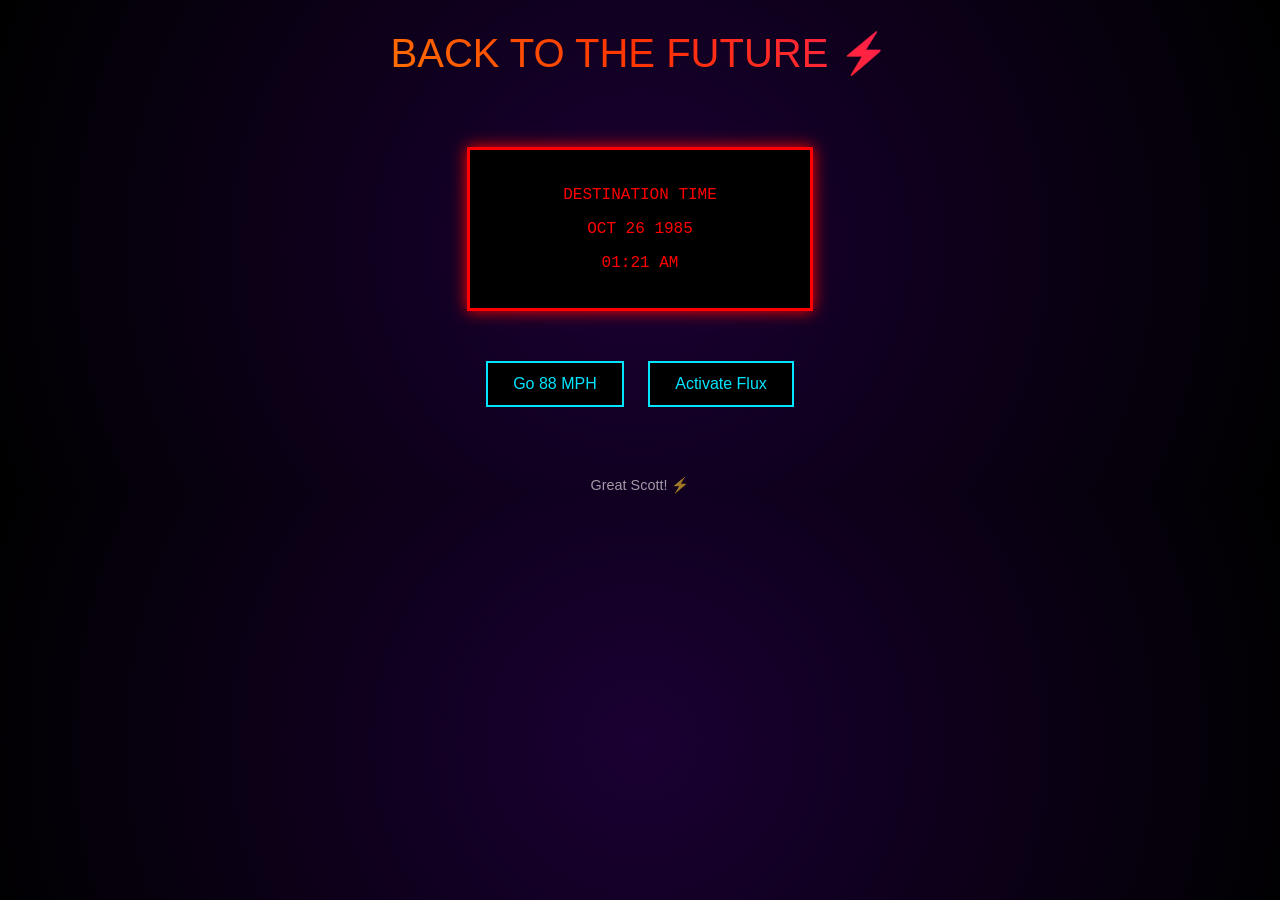
<file: FinalProjectIS2026/AIBttF.html>
<!DOCTYPE html>
<html lang="en">
<head>
  <meta charset="UTF-8">
  <title>Back to the Future Theme</title>
  <style>
    :root {
      --neon-blue: #00e5ff;
      --neon-orange: #ff7a00;
      --neon-pink: #ff2eff;
      --dark-bg: #0a0a0f;
    }

    body {
      margin: 0;
      font-family: 'Orbitron', sans-serif;
      background: radial-gradient(circle, #1a0033, #000);
      color: white;
      text-align: center;
    }

    /* DIV 1: Header */
    .header {
      padding: 30px;
      font-size: 2.5rem;
      background: linear-gradient(45deg, #ffcc00, #ff3300, #ff00cc);
      -webkit-background-clip: text;
      -webkit-text-fill-color: transparent;
    }

    /* DIV 2: Time Circuit Box */
    .time-box {
      margin: 40px auto;
      padding: 20px;
      width: 300px;
      border: 3px solid red;
      background: black;
      box-shadow: 0 0 15px red;
      font-family: 'Courier New', monospace;
      color: red;
    }

    /* DIV 3: Button Section */
    .controls {
      margin-top: 40px;
    }

    .btn {
      background: black;
      border: 2px solid var(--neon-blue);
      color: var(--neon-blue);
      padding: 12px 25px;
      margin: 10px;
      cursor: pointer;
      transition: 0.3s;
      font-size: 1rem;
    }

    .btn:hover {
      background: var(--neon-blue);
      color: black;
      box-shadow: 0 0 20px var(--neon-blue);
    }

    /* Optional extra styling div */
    .footer {
      margin-top: 60px;
      font-size: 0.9rem;
      opacity: 0.6;
    }
  </style>
</head>

<body>

  <!-- DIV 1 -->
  <div class="header">
    BACK TO THE FUTURE ⚡
  </div>

  <!-- DIV 2 -->
  <div class="time-box">
    <p>DESTINATION TIME</p>
    <p>OCT 26 1985</p>
    <p>01:21 AM</p>
  </div>

  <!-- DIV 3 -->
  <div class="controls">
    <button class="btn">Go 88 MPH</button>
    <button class="btn">Activate Flux</button>
  </div>

  <!-- EXTRA DIV -->
  <div class="footer">
    Great Scott! ⚡
  </div>

</body>
</html>
</file>
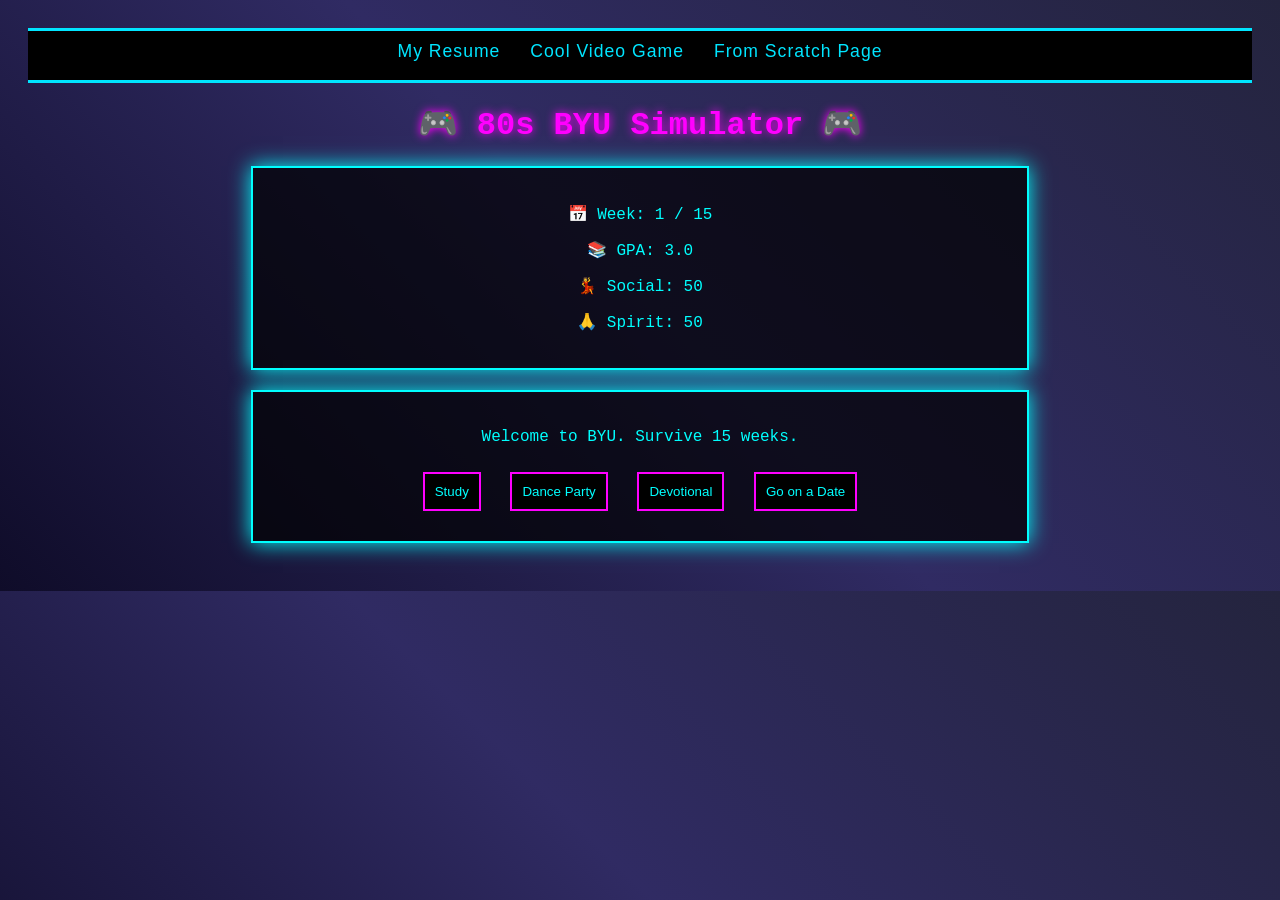
<file: FinalProjectIS2026/CoolVideoGame.html>
<!DOCTYPE html>
<html lang="en">
<head>
    <meta charset="UTF-8">
    <title>80s BYU Simulator</title>
    <!--<link rel="stylesheet" href="videogame.css">-->
    <link rel="stylesheet" href="bulletinboard.css">
    <link rel="stylesheet" href="videogame.css">
</head>
<div class="nav">
            <ul>
                <li><a href="index.html">My Resume</a></li>
                <li><a href="CoolVideoGame.html">Cool Video Game</a></li>
                <li><a href="fromscratchpage.html">From Scratch Page</a></li>
            </ul>
</div>
<body>

<h1>🎮 80s BYU Simulator 🎮</h1>

<div class="box stats">
    <p>📅 Week: <span id="week">1</span> / 15</p>
    <p>📚 GPA: <span id="gpa">3.0</span></p>
    <p>💃 Social: <span id="social">50</span></p>
    <p>🙏 Spirit: <span id="spirit">50</span></p>
</div>

<div class="box">
    <p id="event">Welcome to BYU. Survive 15 weeks.</p>

    <div id="buttons">
        <button onclick="study()">Study</button>
        <button onclick="party()">Dance Party</button>
        <button onclick="devotional()">Devotional</button>
        <button onclick="date()">Go on a Date</button>
    </div>

    <button onclick="restart()" id="restart" style="display:none;">Restart Semester</button>
</div>

<script>
let week = 1;
let gpa = 3.0;
let social = 50;
let spirit = 50;
let gameOver = false;

function updateStats() {
    document.getElementById("week").innerText = week;
    document.getElementById("gpa").innerText = gpa.toFixed(2);
    document.getElementById("social").innerText = social;
    document.getElementById("spirit").innerText = spirit;
}

function randomEvent() {
    let events = [
        "You saw your crush at the Creamery 👀",
        "A surprise pop quiz hit you 💀",
        "You got asked your major again 😭",
        "You slow danced to synth music 💃",
        "You fell asleep in the library 😴"
    ];
    return events[Math.floor(Math.random() * events.length)];
}

function nextWeek() {
    week++;

    // small passive decay / pressure system
    social -= 2;
    spirit -= 1;

    if (gpa > 4) gpa = 4;
    if (gpa < 0) gpa = 0;

    checkEnd();
    updateStats();
}

function checkEnd() {
    if (week > 15 && !gameOver) {
        gameOver = true;

        document.getElementById("buttons").style.display = "none";
        document.getElementById("restart").style.display = "block";

        let outcome = "";

        if (gpa >= 3.3 && spirit >= 60) {
            outcome = "🏆 YOU WIN: You thrived at BYU in the 80s. Ring by spring energy achieved.";
        } 
        else if (gpa < 2.5) {
            outcome = "📉 YOU LOSE: Academic probation hit you harder than a pop quiz.";
        }
        else if (spirit < 30) {
            outcome = "😵 YOU LOSE: You survived academically but spiritually... not so much.";
        }
        else {
            outcome = "😐 YOU SURVIVED: Average BYU experience. Nothing legendary, nothing disastrous.";
        }

        document.getElementById("event").innerText = outcome;
    }
}

function study() {
    if (gameOver) return;

    gpa += 0.15;
    social -= 5;
    spirit += 2;

    document.getElementById("event").innerText = "You studied hard. " + randomEvent();
    nextWeek();
}

function party() {
    if (gameOver) return;

    social += 10;
    gpa -= 0.15;
    spirit -= 5;

    document.getElementById("event").innerText = "You went to an 80s dance party. " + randomEvent();
    nextWeek();
}

function devotional() {
    if (gameOver) return;

    spirit += 10;
    social -= 2;

    document.getElementById("event").innerText = "You attended devotional. " + randomEvent();
    nextWeek();
}

function date() {
    if (gameOver) return;

    social += 8;
    spirit += 3;
    gpa -= 0.05;

    document.getElementById("event").innerText = "You went on a date. Ring by spring?? " + randomEvent();
    nextWeek();
}

function restart() {
    week = 1;
    gpa = 3.0;
    social = 50;
    spirit = 50;
    gameOver = false;

    document.getElementById("buttons").style.display = "block";
    document.getElementById("restart").style.display = "none";

    document.getElementById("event").innerText = "New semester begins. Don't mess it up.";

    updateStats();
}
</script>

</body>
</html>
</file>
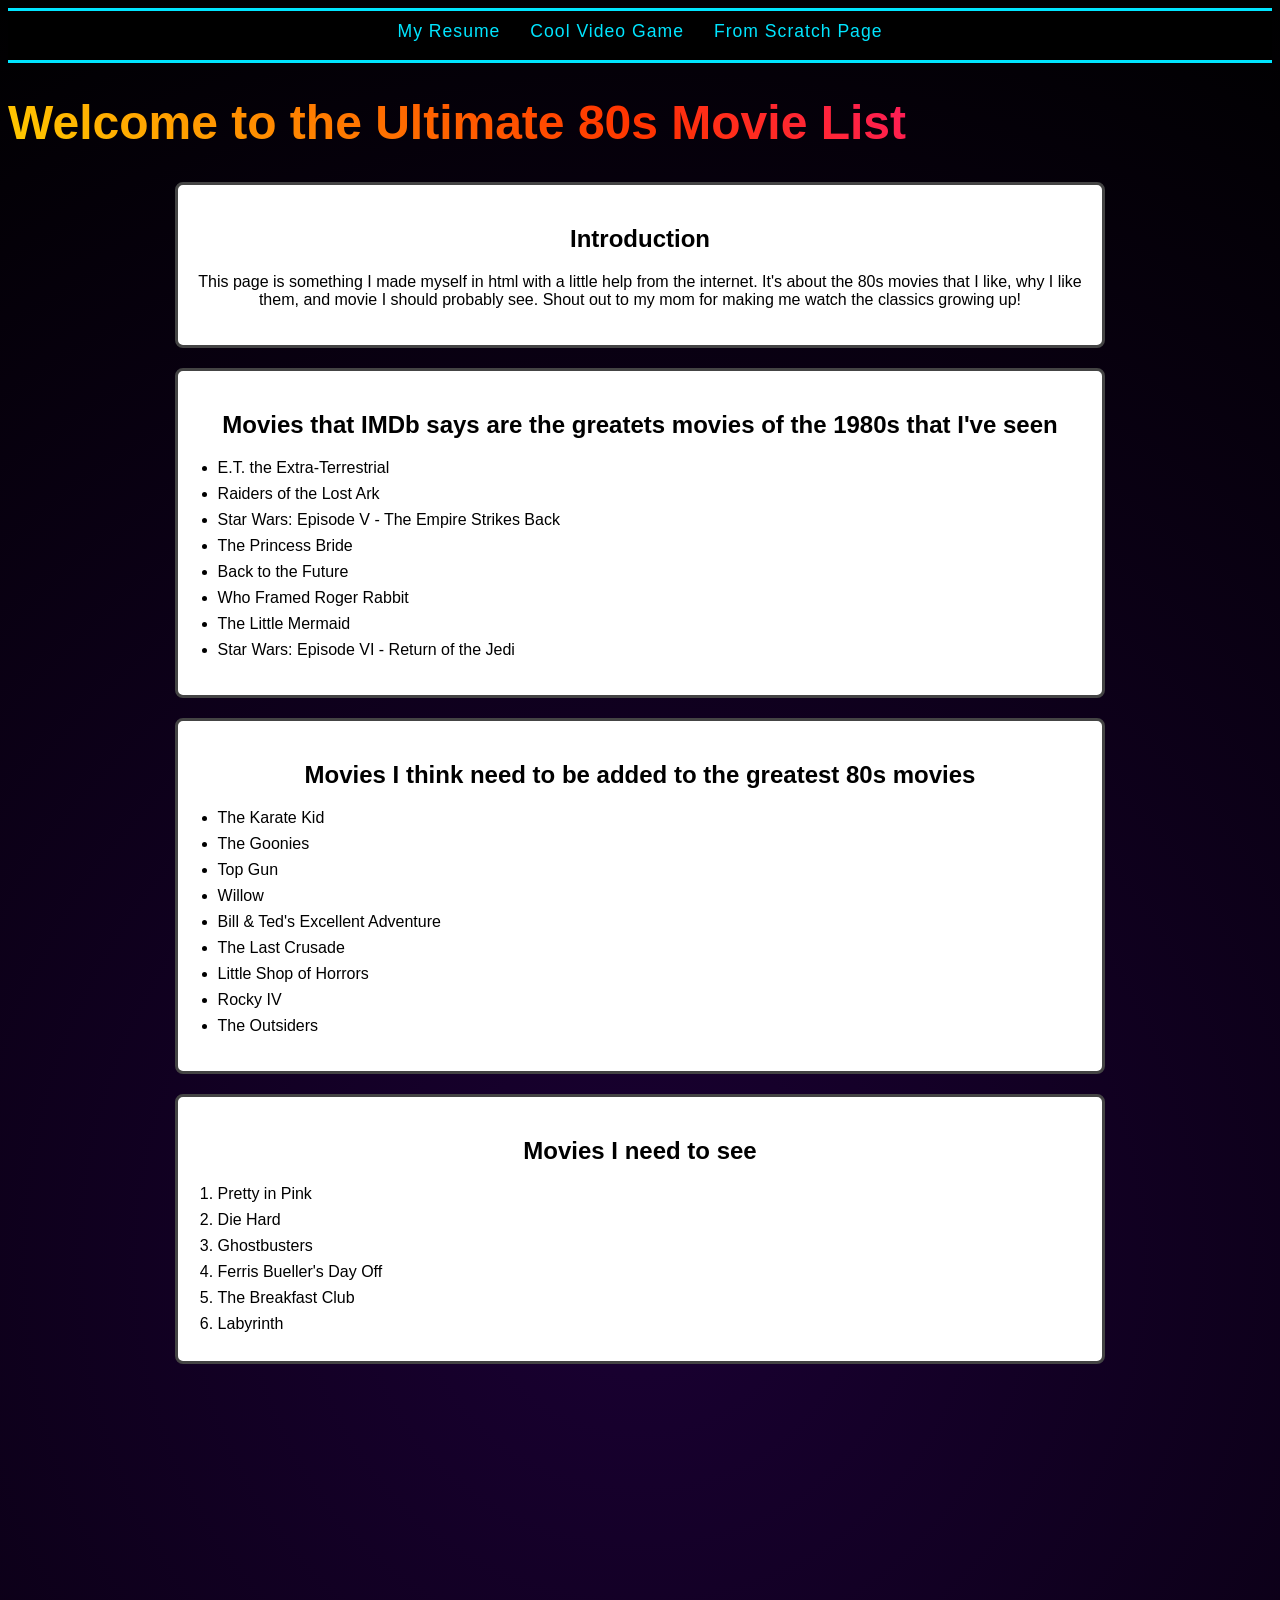
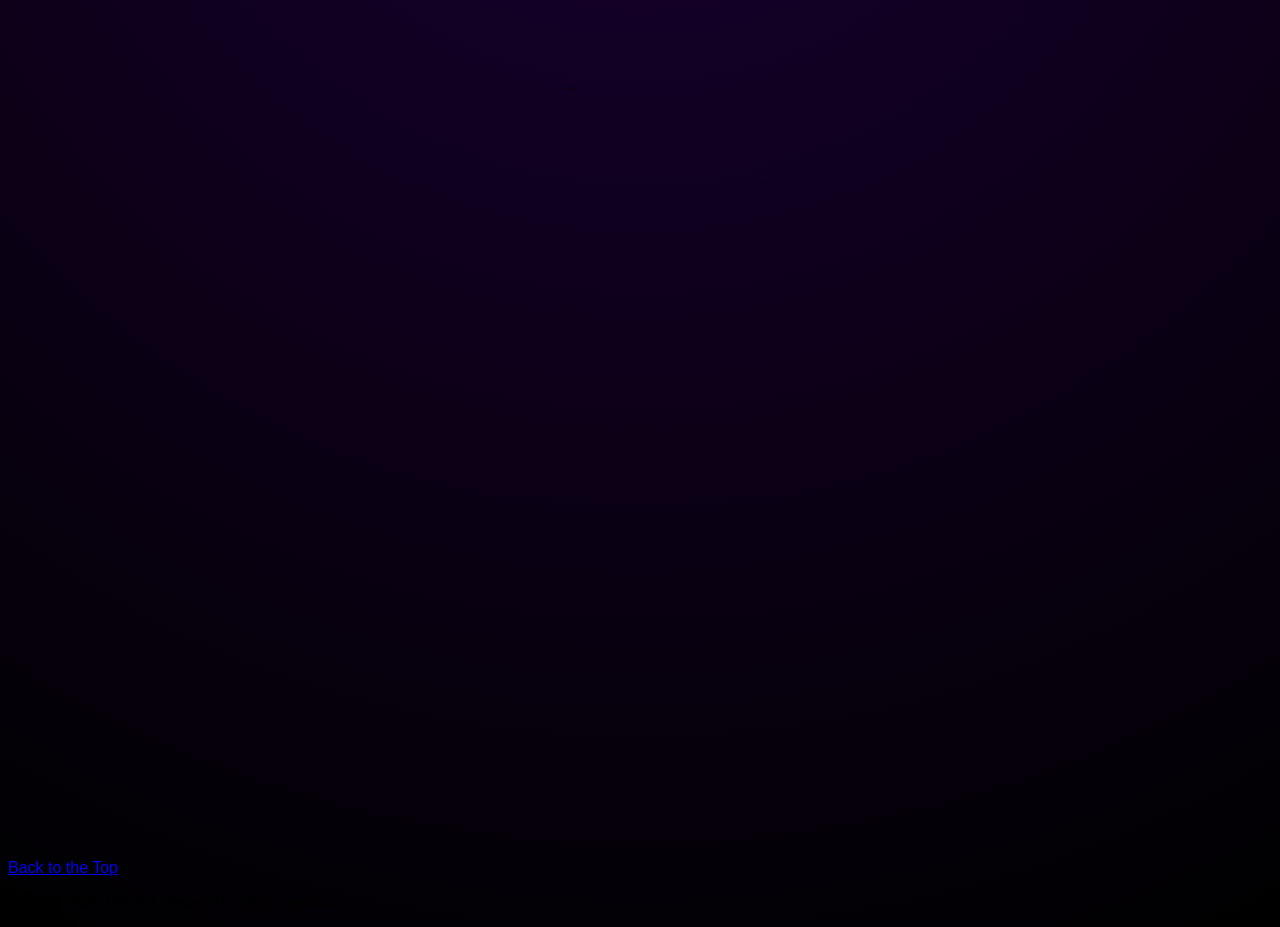
<file: FinalProjectIS2026/fromscratchpage.html>
<!DOCTYPE html>
<html lang="en">
<head>
    <meta charset="UTF-8">
    <meta name="viewport" content="width=device-width, initial-scale=1.0">
    <title>From Scratch Page</title>
    <link rel="stylesheet" href="bulletinboard.css">
</head>
<body>
    <header>
        <div class="nav">
            <ul>
                <li><a href="index.html">My Resume</a></li>
                <li><a href="CoolVideoGame.html">Cool Video Game</a></li>
                <li><a href="#">From Scratch Page</a></li>
            </ul>
        </div>
        <h1 a class = "title"> Welcome to the Ultimate 80s Movie List</h1>
    </header>
    <main>
        <div class="header">
            <h2 id="top">Introduction</h2>
            <p>This page is something I made myself in html with a little help from the internet. It's about the 80s movies that I like, why I like them, and movie I should probably see. Shout out to my mom for making me watch the classics growing up!</p>
        </div>
        <div class="header">
            <h2>Movies that IMDb says are the greatets movies of the 1980s that I've seen</h2>
            <ul>
                <li>E.T. the Extra-Terrestrial</li>
                <li>Raiders of the Lost Ark</li>
                <li>Star Wars: Episode V - The Empire Strikes Back</li>
                <li>The Princess Bride</li>
                <li>Back to the Future</li>
                <li>Who Framed Roger Rabbit</li>
                <li>The Little Mermaid</li>
                <li>Star Wars: Episode VI - Return of the Jedi</li>
            </ul>
        </div>
        <div class="header">
            <h2>Movies I think need to be added to the greatest 80s movies</h2>
            <ul>
                <li>The Karate Kid</li>
                <li>The Goonies</li>
                <li>Top Gun</li>
                <li>Willow</li>
                <li>Bill & Ted's Excellent Adventure</li>
                <li>The Last Crusade</li>
                <li>Little Shop of Horrors</li>
                <li>Rocky IV</li>
                <li>The Outsiders</li>
        </div>
        <div class="header">
            <h2>Movies I need to see</h2>
            <ol>
                <li>Pretty in Pink</li>
                <li>Die Hard</li>
                <li>Ghostbusters</li>
                <li>Ferris Bueller's Day Off</li>
                <li>The Breakfast Club</li>
                <li>Labyrinth</li>
            </ol>
        </div>
        <div>
            <iframe width="560" height="315" 
             src="https://www.youtube.com/embed/sagmdpkWUqc?si=X8LrBfnL7jYI1ebO" 
             title="YouTube video player" 
             frameborder="0" 
             allow="accelerometer; autoplay; clipboard-write; encrypted-media; gyroscope; picture-in-picture; web-share"
              referrerpolicy="strict-origin-when-cross-origin" allowfullscreen>
            </iframe>" 
        </div>
        <div>
             <div class='tableauPlaceholder' 
             id='viz1776458038486' style='position: relative'>
             <noscript><a href='#'>
                <img alt=' ' src='https:&#47;&#47;public.tableau.com&#47;static&#47;images&#47;TA&#47;TABLEAURealOne&#47;Sheet1&#47;1_rss.png'
                 style='border: none' /></a></noscript><object class='tableauViz'  style='display:none;'>
                    <param name='host_url' value='https%3A%2F%2Fpublic.tableau.com%2F' />
                     <param name='embed_code_version' value='3' /> <param name='site_root' value='' />
                     <param name='name' value='TABLEAURealOne&#47;Sheet1' />
                     <param name='tabs' value='no' /><param name='toolbar' value='yes' />
                     <param name='static_image' value='https:&#47;&#47;public.tableau.com&#47;static&#47;images&#47;TA&#47;TABLEAURealOne&#47;Sheet1&#47;1.png' />
                      <param name='animate_transition' value='yes' /><param name='display_static_image' value='yes' />
                      <param name='display_spinner' value='yes' /><param name='display_overlay' value='yes' />
                      <param name='display_count' value='yes' /><param name='language' value='en-US' /><param name='filter'
                       value='publish=yes' /></object></div>        
                               <script type='text/javascript'>         
                                          var divElement = document.getElementById('viz1776458038486');              
                                                var vizElement = divElement.getElementsByTagName('object')[0];        
                                                            vizElement.style.width='100%';vizElement.style.height=(divElement.offsetWidth*0.75)+'px';  
                                                                              var scriptElement = document.createElement('script');                    scriptElement.src = 'https://public.tableau.com/javascripts/api/viz_v1.js';                    vizElement.parentNode.insertBefore(scriptElement, vizElement);                </script>
        </div>
        <br><br><br><br><br><br><br>
        <br><br><br><br><br><br><br>
        <br><br><br><br><br><br><br>
        <br><br><br><br><br><br><br>
        <br><br><br><br><br><br><br>
        <br><br><br><br><br><br><br>
<a href="#top">Back to the Top</a>
    </main>
    <footer>
        <p>&copy; 2024 From Scratch Page. All rights reserved.</p>
    </footer>
</body>
</html>
</file>
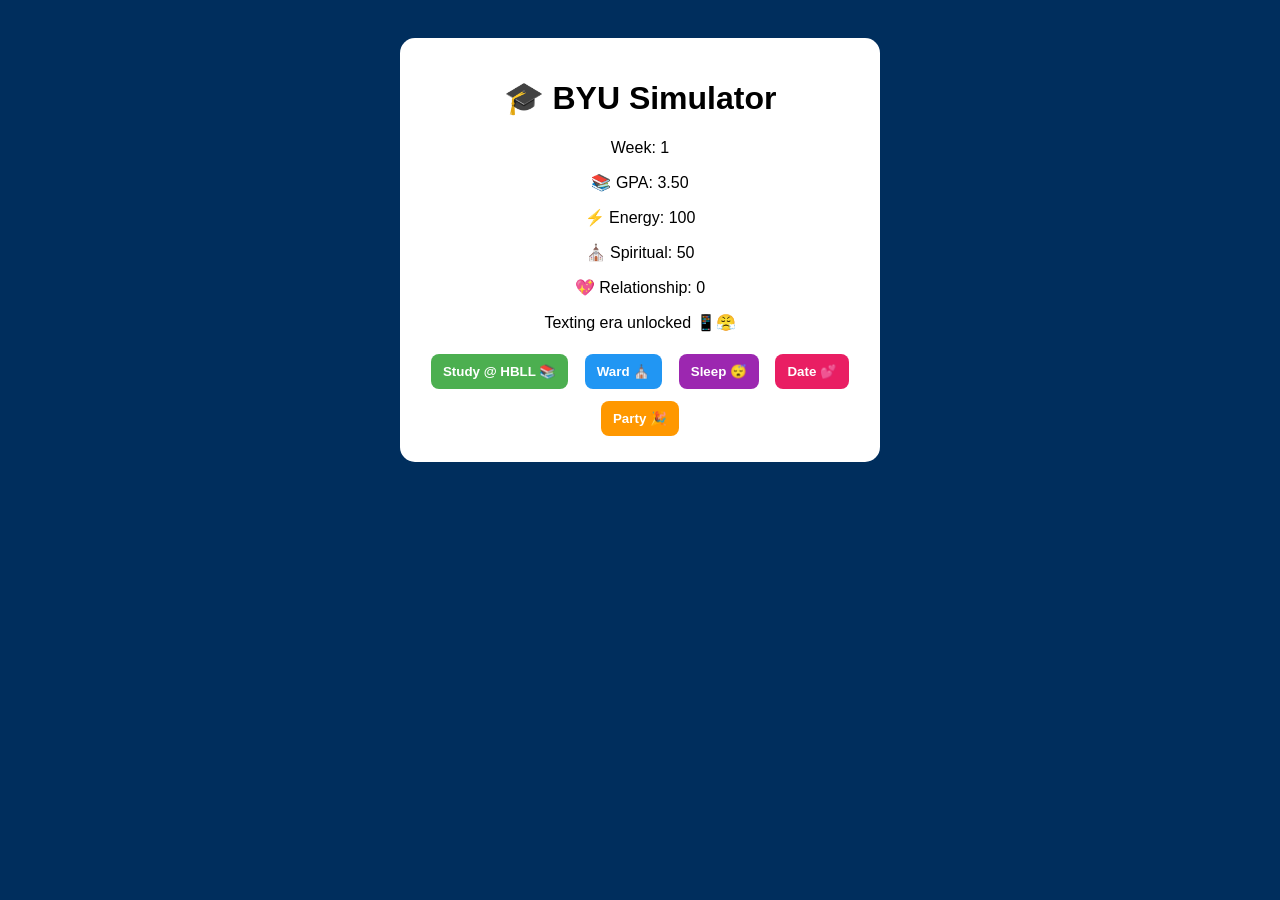
<file: FinalProjectIS2026/startbootstrap-clean-blog-gh-pages/aiBYUsim.html>
<!DOCTYPE html>
<html lang="en">
<head>
<meta charset="UTF-8">
<title>BYU Campus Simulator 🎓</title>

<style>
body {
  font-family: Arial, sans-serif;
  background: #002E5D;
  color: white;
  text-align: center;
  padding: 30px;
}

.game-box {
  background: white;
  color: black;
  padding: 20px;
  border-radius: 15px;
  width: 440px;
  margin: auto;
}

button {
  margin: 6px;
  padding: 10px 12px;
  border: none;
  border-radius: 8px;
  cursor: pointer;
  font-weight: bold;
}

.study { background: #4CAF50; color: white; }
.social { background: #2196F3; color: white; }
.rest { background: #9C27B0; color: white; }
.date { background: #E91E63; color: white; }
.party { background: #FF9800; color: white; }

button:hover { opacity: 0.85; }

#badges { margin-top: 15px; }

.badge {
  display: inline-block;
  background: gold;
  color: black;
  padding: 10px;
  margin: 5px;
  border-radius: 10px;
  font-weight: bold;
}

/* TEXTING UI */
#textBox {
  display: none;
  background: #f0f0f0;
  color: black;
  padding: 15px;
  border-radius: 10px;
  margin-top: 15px;
}
</style>
</head>

<body>

<div class="game-box">
  <h1>🎓 BYU Simulator</h1>
  <p id="day">Week: 1</p>

  <p>📚 GPA: <span id="gpa">3.5</span></p>
  <p>⚡ Energy: <span id="energy">100</span></p>
  <p>⛪ Spiritual: <span id="spiritual">50</span></p>
  <p>💖 Relationship: <span id="relationship">0</span></p>

  <p id="status">Welcome to Provo 😌</p>

  <button class="study" onclick="study()">Study @ HBLL 📚</button>
  <button class="social" onclick="ward()">Ward ⛪</button>
  <button class="rest" onclick="sleep()">Sleep 😴</button>
  <button class="date" onclick="date()">Date 💕</button>
  <button class="party" onclick="party()">Party 🎉</button>

  <!-- TEXTING SYSTEM -->
  <div id="textBox">
    <h3>📱 Messages</h3>
    <p id="textMessage"></p>

    <button onclick="reply(1)">Flirt 😏</button>
    <button onclick="reply(2)">Be normal 🙂</button>
    <button onclick="reply(3)">Ghost 😬</button>
  </div>

  <!-- ENDING SCREEN -->
  <div id="endingScreen" style="display:none; margin-top:20px;">
    <h2>🎉 Semester Results</h2>
    <p id="endingText"></p>
    <div id="badges"></div>
    <button onclick="location.reload()">Play Again 🔄</button>
  </div>
</div>

<script>
let week = 1;
let gpa = 3.5;
let energy = 100;
let spiritual = 50;
let relationship = 0;
let partner = false;

// texting
let texting = false;
let currentText = "";

const MAX_WEEKS = 15;

function update(msg) {
  document.getElementById("day").innerText = "Week: " + week;
  document.getElementById("gpa").innerText = gpa.toFixed(2);
  document.getElementById("energy").innerText = energy;
  document.getElementById("spiritual").innerText = spiritual;
  document.getElementById("relationship").innerText = relationship;
  document.getElementById("status").innerText = msg;
}

function nextWeek() {
  week++;

  if (week > MAX_WEEKS) {
    endSemester();
    return;
  }

  // passive recovery
  energy += 10;
  if (energy > 100) energy = 100;

  // finals
  if (week === 15) {
    gpa += 0.2;
    if (gpa > 4.0) gpa = 4.0;
    energy -= 20;
    update("📚 Finals week… survive.");
  }

  // RANDOM TRIALS
  let rand = Math.random();

  if (rand < 0.2) {
    gpa += 0.1;
    update("Pop quiz clutch 💅");
  } else if (rand < 0.4) {
    gpa -= 0.1;
    update("Group project disaster 😭");
  } else if (rand < 0.6) {
    relationship += 10;
    update("Late night convo 💕");
  } else if (rand < 0.8) {
    energy -= 10;
    update("All-nighter 💀");
  } else {
    spiritual += 10;
    update("Spiritual high 🙏");
  }

  // TEXTING TRIGGER
  if (!texting && partner && Math.random() < 0.4) {
    triggerText();
  }

  checkGame();
}

// ACTIONS
function study() {
  if (texting) return;

  gpa += 0.08;
  if (gpa > 4.0) gpa = 4.0;
  energy -= 12;
  update("HBLL grind 📚");
  nextWeek();
}

function ward() {
  if (texting) return;

  spiritual += 10;
  energy -= 6;

  if (!partner && Math.random() < 0.6) {
    partner = true;
    update("👀 You met someone...");
  } else {
    update("Ward vibes ⛪");
  }

  nextWeek();
}

function sleep() {
  if (texting) return;

  energy += 35;
  if (energy > 100) energy = 100;
  update("You slept 😴");
  nextWeek();
}

function party() {
  if (texting) return;

  energy -= 15;
  relationship += 10;

  let chance = Math.random();

  if (chance < 0.3) {
    gpa -= 0.1;
    update("Party too hard 😬");
  } else if (chance < 0.6) {
    update("Elite night 🎉");
  } else {
    relationship += 10;
    update("Met someone 👀");
  }

  nextWeek();
}

function date() {
  if (texting) return;

  if (!partner) {
    update("No one to date 😬");
    return;
  }

  relationship += 15;
  energy -= 8;

  if (relationship >= 100) {
    showEngagementEnding();
    return;
  }

  update("Creamery date 🥤💕");
  nextWeek();
}

// TEXTING SYSTEM
function triggerText() {
  texting = true;
  document.getElementById("textBox").style.display = "block";

  let texts = [
    "hey what are you doing tonight?",
    "lowkey miss you 😶",
    "want to get swig?",
    "did you do the reading lol",
    "we should hang soon 👀"
  ];

  currentText = texts[Math.floor(Math.random() * texts.length)];
  document.getElementById("textMessage").innerText = currentText;
}

function reply(choice) {
  let msg = "";

  if (choice === 1) {
    relationship += 12;
    msg = "😏 Smooth...";
  } else if (choice === 2) {
    relationship += 5;
    msg = "🙂 Solid response";
  } else {
    relationship -= 10;
    msg = "😬 Left on read...";
  }

  document.getElementById("textMessage").innerText = msg;

  setTimeout(() => {
    document.getElementById("textBox").style.display = "none";
    texting = false;
  }, 1200);
}

// GAME STATES
function checkGame() {
  if (energy <= 0) {
    alert("Burnout 💀");
    location.reload();
  }
  if (gpa < 2.3) {
    alert("Academic probation 😭");
    location.reload();
  }
  if (spiritual < 5) {
    alert("Ghosted ward 😬");
    location.reload();
  }
}

function showEngagementEnding() {
  hideButtons();

  document.getElementById("endingText").innerText =
    "💍 Ring by Spring achieved.";

  document.getElementById("badges").innerHTML =
    `<div class="badge">💍 Champion</div>`;

  document.getElementById("endingScreen").style.display = "block";
}

function endSemester() {
  hideButtons();

  let badges = [];

  if (gpa >= 3.9) badges.push("🎓 Academic Weapon");
  else if (gpa >= 3.5) badges.push("📘 Solid Student");
  else badges.push("🫠 Survivor");

  if (relationship >= 80) badges.push("💖 Almost Engaged");
  else if (relationship > 0) badges.push("🥤 Creamery Regular");
  else badges.push("🧘 Independent");

  if (spiritual >= 80) badges.push("🙏 Celestial Tier");

  if (energy > 70) badges.push("⚡ Well Rested");
  else if (energy < 30) badges.push("💀 Sleep Deprived");

  document.getElementById("endingText").innerText = "Semester complete 🎉";

  let html = "";
  badges.forEach(b => html += `<div class="badge">${b}</div>`);
  document.getElementById("badges").innerHTML = html;

  document.getElementById("endingScreen").style.display = "block";
}

function hideButtons() {
  document.querySelectorAll("button").forEach(btn => btn.style.display = "none");
}

update("Texting era unlocked 📱😤");
</script>

</body>
</html>
</file>
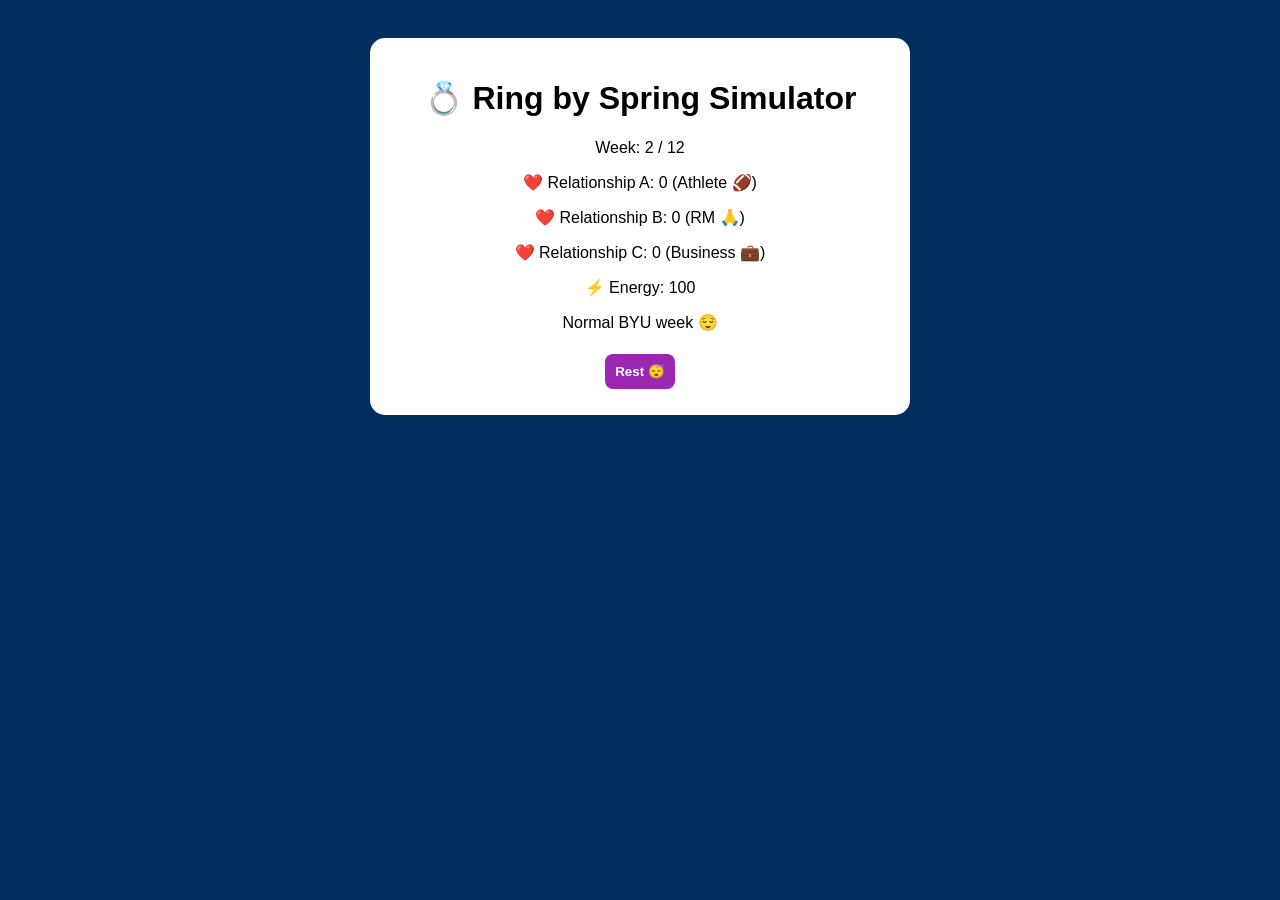
<file: FinalProjectIS2026/startbootstrap-clean-blog-gh-pages/datingSim.html>
<!DOCTYPE html>
<html lang="en">
<head>
<meta charset="UTF-8">
<title>Ring by Spring 💍</title>

<style>
body {
  font-family: Arial;
  background: #002E5D;
  color: white;
  text-align: center;
  padding: 30px;
}

.card {
  background: white;
  color: black;
  width: 500px;
  margin: auto;
  padding: 20px;
  border-radius: 15px;
}

button {
  margin: 6px;
  padding: 10px;
  border-radius: 8px;
  border: none;
  font-weight: bold;
  cursor: pointer;
}

.choiceBtn { background: #444; color: white; }
.date { background: #E91E63; color: white; }
.rest { background: #9C27B0; color: white; }

#eventBox {
  display: none;
  margin-top: 15px;
  background: #f2f2f2;
  color: black;
  padding: 10px;
  border-radius: 10px;
}

.badge {
  background: gold;
  padding: 8px;
  margin: 5px;
  display: inline-block;
  border-radius: 10px;
}
</style>
</head>

<body>

<div class="card">

  <h1>💍 Ring by Spring Simulator</h1>

  <p>Week: <span id="week">1</span> / 12</p>
  <p>❤️ Relationship A: <span id="a">0</span> (Athlete 🏈)</p>
  <p>❤️ Relationship B: <span id="b">0</span> (RM 🙏)</p>
  <p>❤️ Relationship C: <span id="c">0</span> (Business 💼)</p>

  <p>⚡ Energy: <span id="energy">100</span></p>
  <p id="status">Start your BYU love story 😌</p>

  <button class="rest" onclick="rest()">Rest 😴</button>

  <!-- EVENT SYSTEM -->
  <div id="eventBox">
    <p id="eventText"></p>

    <button onclick="choose(1)" id="opt1">Option 1</button>
    <button onclick="choose(2)" id="opt2">Option 2</button>
    <button onclick="choose(3)" id="opt3">Option 3</button>
  </div>

  <!-- ENDING -->
  <div id="ending" style="display:none;">
    <h2>🎉 Ending</h2>
    <p id="endText"></p>
    <div id="badges"></div>
    <button onclick="location.reload()">Play Again 🔄</button>
  </div>

</div>

<script>
let week = 1;
let energy = 100;

let relA = 0; // Athlete
let relB = 0; // RM
let relC = 0; // Business

let currentEvent = null;

function update(msg) {
  document.getElementById("week").innerText = week;
  document.getElementById("energy").innerText = energy;
  document.getElementById("a").innerText = relA;
  document.getElementById("b").innerText = relB;
  document.getElementById("c").innerText = relC;
  document.getElementById("status").innerText = msg;
}

function nextWeek() {
  week++;

  energy += 10;
  if (energy > 100) energy = 100;

  // random event chance
  if (Math.random() < 0.7) {
    triggerEvent();
  } else {
    update("Normal BYU week 😌");
  }

  checkEnd();
}

// EVENTS 👀
function triggerEvent() {
  document.getElementById("eventBox").style.display = "block";

  let events = [
    {
      text: "🏈 The Athlete texts: 'you trying to hang after practice?'",
      options: [
        "Go on a sporty date 🏈",
        "Be polite but busy 🙂",
        "Ignore 😬"
      ],
      effects: [
        () => relA += 15,
        () => relA += 3,
        () => relA -= 5
      ]
    },
    {
      text: "🙏 The RM asks you on a study + devotional date",
      options: [
        "Go study & pray 📖",
        "Reschedule 😬",
        "Ignore",
      ],
      effects: [
        () => relB += 15,
        () => relB += 2,
        () => relB -= 5
      ]
    },
    {
      text: "💼 Business major invites you to a structured study date",
      options: [
        "Accept (very productive) 📊",
        "Say maybe later",
        "Ghost 😬"
      ],
      effects: [
        () => relC += 15,
        () => relC += 3,
        () => relC -= 5
      ]
    }
  ];

  currentEvent = events[Math.floor(Math.random() * events.length)];

  document.getElementById("eventText").innerText = currentEvent.text;
  document.getElementById("opt1").innerText = currentEvent.options[0];
  document.getElementById("opt2").innerText = currentEvent.options[1];
  document.getElementById("opt3").innerText = currentEvent.options[2];
}

// CHOICES
function choose(n) {
  currentEvent.effects[n - 1]();

  energy -= 10;
  document.getElementById("eventBox").style.display = "none";

  update("You made a choice 💕");
  nextWeek();
}

// REST
function rest() {
  energy += 40;
  if (energy > 100) energy = 100;
  update("You rested 😴");
  nextWeek();
}

// ENDING
function checkEnd() {
  if (energy <= 0) {
    end("💀 Burned out before love happened", ["😴 Exhausted"]);
  }

  if (week >= 12) {
    let max = Math.max(relA, relB, relC);

    if (max >= 80) {
      end("💍 Ring by Spring achieved!", ["💍 Engaged", winner()]);
    } else if (max >= 40) {
      end("🥤 Almost had a BYU love story", ["📱 Talking phase"]);
    } else {
      end("🧘 Single era unlocked", ["📚 Focused"]);
    }
  }
}

function winner() {
  if (relA >= relB && relA >= relC) return "🏈 Athlete";
  if (relB >= relA && relB >= relC) return "🙏 RM";
  return "💼 Business Major";
}

function end(title, badges) {
  document.querySelectorAll("button").forEach(b => b.style.display = "none");

  document.getElementById("ending").style.display = "block";
  document.getElementById("endText").innerText = title;

  let html = "";
  badges.forEach(b => html += `<div class="badge">${b}</div>`);

  document.getElementById("badges").innerHTML = html;
}

update("Your BYU love story begins 💕");
nextWeek();
</script>

</body>
</html>
</file>
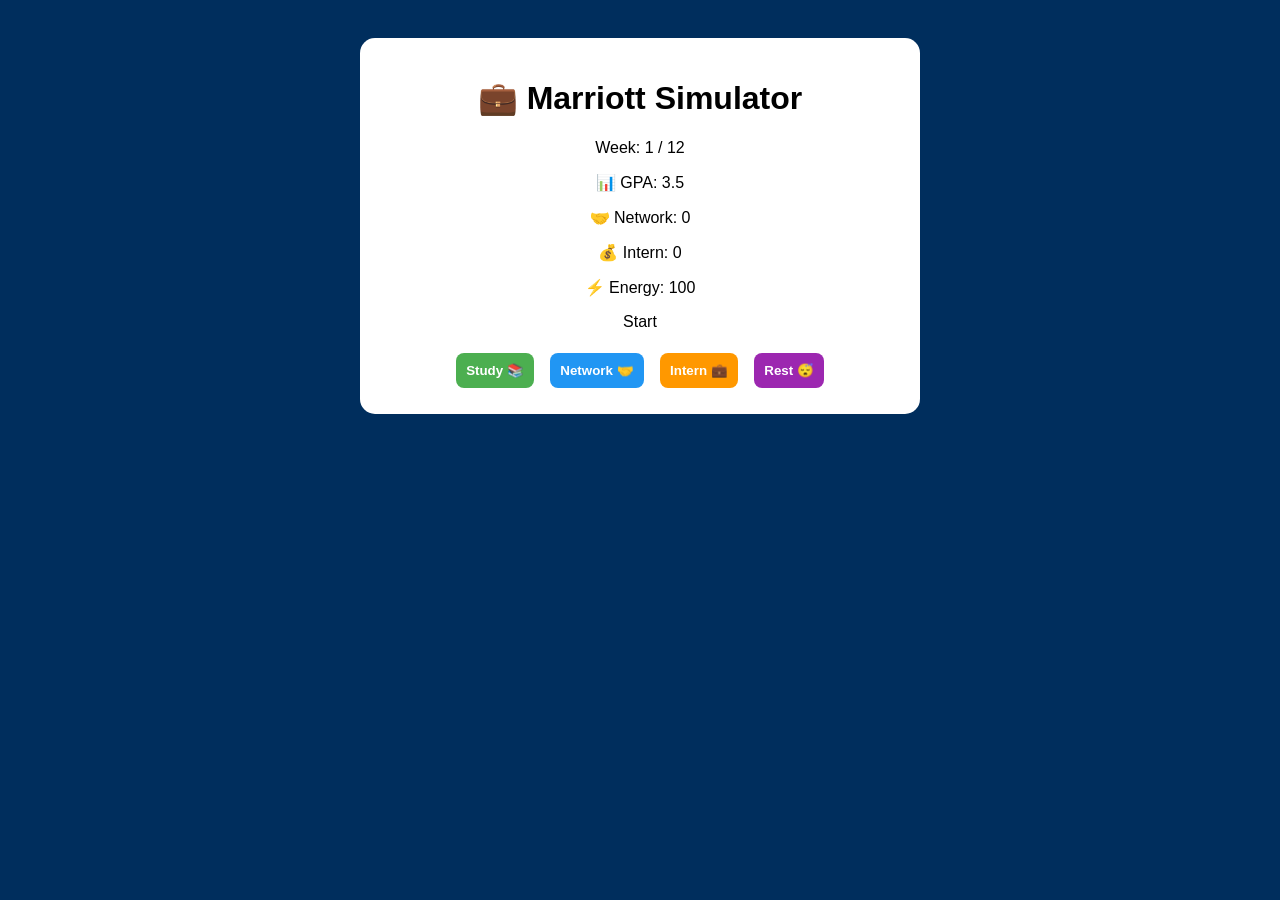
<file: FinalProjectIS2026/startbootstrap-clean-blog-gh-pages/marriotSIM.html>
<!DOCTYPE html>
<html lang="en">
<head>
<meta charset="UTF-8">
<title>Marriott Simulator 💼</title>

<style>
body {
  font-family: Arial;
  background: #002E5D;
  color: white;
  text-align: center;
  padding: 30px;
}

.card {
  background: white;
  color: black;
  width: 520px;
  margin: auto;
  padding: 20px;
  border-radius: 15px;
}

button {
  margin: 6px;
  padding: 10px;
  border-radius: 8px;
  border: none;
  font-weight: bold;
  cursor: pointer;
}

.study { background: #4CAF50; color: white; }
.network { background: #2196F3; color: white; }
.intern { background: #FF9800; color: white; }
.rest { background: #9C27B0; color: white; }

#eventBox, #linkedinBox {
  display: none;
  margin-top: 15px;
  background: #f2f2f2;
  color: black;
  padding: 10px;
  border-radius: 10px;
}

.badge {
  background: gold;
  padding: 8px;
  margin: 5px;
  display: inline-block;
  border-radius: 10px;
}
</style>
</head>

<body>

<div class="card">

<h1>💼 Marriott Simulator</h1>

<p>Week: <span id="week">1</span> / 12</p>

<p>📊 GPA: <span id="gpa">3.5</span></p>
<p>🤝 Network: <span id="network">0</span></p>
<p>💰 Intern: <span id="intern">0</span></p>
<p>⚡ Energy: <span id="energy">100</span></p>

<p id="status">Start</p>

<button class="study" onclick="study()">Study 📚</button>
<button class="network" onclick="networking()">Network 🤝</button>
<button class="intern" onclick="intern()">Intern 💼</button>
<button class="rest" onclick="rest()">Rest 😴</button>

<!-- LINKEDIN -->
<div id="linkedinBox">
  <h3>💼 LinkedIn Opportunity</h3>
  <p id="linkedinMsg"></p>

  <button onclick="linkedinChoice(1)">Message 🤝</button>
  <button onclick="linkedinChoice(2)">Connect 👋</button>
  <button onclick="linkedinChoice(3)">Ignore 😬</button>
</div>

<!-- EVENT -->
<div id="eventBox">
  <p id="eventText"></p>
  <button onclick="choice(1)">1</button>
  <button onclick="choice(2)">2</button>
  <button onclick="choice(3)">3</button>
</div>

<!-- END -->
<div id="ending" style="display:none;">
  <h2>End</h2>
  <p id="endText"></p>
  <div id="badges"></div>
  <button onclick="location.reload()">Restart</button>
</div>

</div>

<script>
let week = 1;
let gpa = 3.5;
let network = 0;
let intern = 0;
let energy = 100;

let currentEvent = null;
let paused = false; // ⭐ FIX: one system controls ALL popups

// UPDATE
function update(msg) {
  document.getElementById("week").innerText = week;
  document.getElementById("gpa").innerText = gpa.toFixed(2);
  document.getElementById("network").innerText = network;
  document.getElementById("intern").innerText = intern;
  document.getElementById("energy").innerText = energy;
  document.getElementById("status").innerText = msg;
}

// MAIN LOOP
function nextWeek() {
  if (paused) return;

  week++;
  energy = Math.min(100, energy + 10);

  let r = Math.random();

  if (r < 0.4) {
    triggerEvent();
    return;
  }

  update("Normal week 😌");
  checkEnd();
}

/* ---------------- LINKEDIN ---------------- */

function triggerLinkedIn() {
  paused = true;
  document.getElementById("linkedinBox").style.display = "block";

  let people = [
    "Goldman Sachs recruiter 💼",
    "Deloitte HR 🤝",
    "Tech founder 🚀",
    "BYU alum 📊"
  ];

  document.getElementById("linkedinMsg").innerText =
    people[Math.floor(Math.random() * people.length)] + " viewed your profile.";
}

function linkedinChoice(n) {
  if (n === 1) network += 20;
  if (n === 2) network += 10;
  if (n === 3) network -= 5;

  document.getElementById("linkedinBox").style.display = "none";
  paused = false;

  update("LinkedIn resolved 💼");

  setTimeout(nextWeek, 300);
}

/* ---------------- EVENTS ---------------- */

function triggerEvent() {
  paused = true;
  document.getElementById("eventBox").style.display = "block";

  let events = [
    {
      text: "Career fair 👀",
      opts: ["Talk", "Browse", "Avoid"],
      fx: [() => network += 15, () => network += 5, () => network -= 5]
    },
    {
      text: "Group project 😭",
      opts: ["Lead", "Do work", "Ignore"],
      fx: [() => gpa += 0.1, () => gpa += 0.05, () => gpa -= 0.1]
    }
  ];

  currentEvent = events[Math.floor(Math.random() * events.length)];

  document.getElementById("eventText").innerText = currentEvent.text;

  let buttons = document.querySelectorAll("#eventBox button");
  buttons[0].innerText = currentEvent.opts[0];
  buttons[1].innerText = currentEvent.opts[1];
  buttons[2].innerText = currentEvent.opts[2];
}

function choice(n) {
  currentEvent.fx[n - 1]();

  document.getElementById("eventBox").style.display = "none";
  paused = false;

  update("Decision made 💼");

  setTimeout(nextWeek, 300);
}

/* ---------------- ACTIONS ---------------- */

function study() {
  if (paused) return;
  gpa = Math.min(4, gpa + 0.1);
  energy -= 10;
  update("Studying 📚");
  nextWeek();
}

function networking() {
  if (paused) return;
  network += 10;
  energy -= 8;

  // ⭐ FIX: LinkedIn now properly triggers here instead of breaking flow
  if (Math.random() < 0.5) {
    triggerLinkedIn();
    return;
  }

  update("Networking 🤝");
  nextWeek();
}

function intern() {
  if (paused) return;
  intern += 12;
  energy -= 12;
  update("Intern work 💼");
  nextWeek();
}

function rest() {
  if (paused) return;
  energy = Math.min(100, energy + 40);
  update("Rest 😴");
  nextWeek();
}

/* ---------------- END ---------------- */

function checkEnd() {
  if (energy <= 0) {
    end("Burnout 💀", ["😴"]);
  }

  if (week >= 12) {
    end("Semester Complete 💼", ["Done"]);
  }
}

function end(t, b) {
  document.querySelectorAll("button").forEach(x => x.style.display = "none");
  document.getElementById("ending").style.display = "block";
  document.getElementById("endText").innerText = t;

  document.getElementById("badges").innerHTML =
    b.map(x => `<div class="badge">${x}</div>`).join("");
}

update("Marriott Simulator Ready 💼");
</script>

</body>
</html>
</file>
<file: FinalProjectIS2026/videogame.css>
body {
    background: linear-gradient(45deg, #0f0c29, #302b63, #24243e);
    color: #00ffff;
    font-family: "Courier New", monospace;
    text-align: center;
    padding: 20px;
}

h1 {
    color: #ff00ff;
    text-shadow: 0 0 10px #ff00ff;
}

.box {
    border: 2px solid #00ffff;
    padding: 20px;
    margin: 20px auto;
    width: 60%;
    background-color: rgba(0,0,0,0.7);
    box-shadow: 0 0 20px #00ffff;
}

button {
    background: black;
    color: #00ffff;
    border: 2px solid #ff00ff;
    padding: 10px;
    margin: 10px;
    cursor: pointer;
}

button:hover {
    background: #ff00ff;
    color: black;
}

.stats {
    margin-bottom: 20px;
}
</file>
<file: FinalProjectIS2026/bulletinboard.css>
/* Background (still corkboard, but softer)
body {
  margin: 0;
  font-family: Arial, sans-serif;
  background: #d2a679;
  color: #333;
} */

body{
  background: radial-gradient(circle at center, #1a0033, #000000);
  color: rgb(0, 0, 0);
  font-family: 'Orbitron', sans-serif;
  overflow-x: hidden;
}

.title{
  font-size: 3rem;
  background: linear-gradient(45deg, #ffcc00, #ff3300, #ff00cc);
  -webkit-background-clip: text;
  -webkit-text-fill-color: transparent;
}

/* Center everything nicely */
.container {
  display: flex;
  gap: 20px;
  padding: 20px;
}

/* Header (clean and straight) */
.header {
  text-align: center;
  background: #fff;
  padding: 20px;
  margin: 20px auto;
  width: 70%;
  border: 3px solid #444;
  border-radius: 8px;
}

/* Navigation bar */
.nav {
  background: #444;
  padding: 10px;
}

.nav ul {
  list-style: none;
  display: flex;
  gap: 20px;
  margin: 0;
  padding: 0;
  text-align: left;
}

.nav li {
  color: white;
  text-align: left;
}

/* Main content (like framed paper) */
.main {
  flex: 2;
  background: #fff;
  padding: 20px;
  border: 3px solid #888;
  border-radius: 10px;
}

/* Sidebar (another clean block) */
.sidebar {
  flex: 1;
  background: #f7f7f7;
  padding: 20px;
  border: 3px solid #aaa;
  border-radius: 10px;
}

/* Lists */
ul, ol {
  padding-left: 20px;

  text-align: left;
}

li, ol {
  margin-bottom: 8px;
  text-align: left;
}

/* Footer */
.footer {
  text-align: center;
  background: #fff;
  padding: 15px;
  margin: 20px auto;
  width: 60%;
  border: 2px solid #444;
  border-radius: 8px;
}

.nav {
  background: black;
  border-top: 3px solid #00e5ff;
  border-bottom: 3px solid #00e5ff;
  padding: 10px 0;
}

.nav ul {
  list-style: none;
  display: flex;
  justify-content: center; /* change to flex-start if you want left */
  gap: 30px;
  margin: 0;
  padding: 0;
}

.nav a {
  text-decoration: none;
  font-family: 'Orbitron', sans-serif;
  color: #00e5ff;
  font-size: 1.1rem;
  letter-spacing: 1px;
  transition: 0.3s;
}

/* Neon glow hover effect */
.nav a:hover {
  color: #ff7a00;
  text-shadow:
    0 0 5px #ff7a00,
    0 0 10px #ff2eff,
    0 0 15px #00e5ff;
}
</file>
